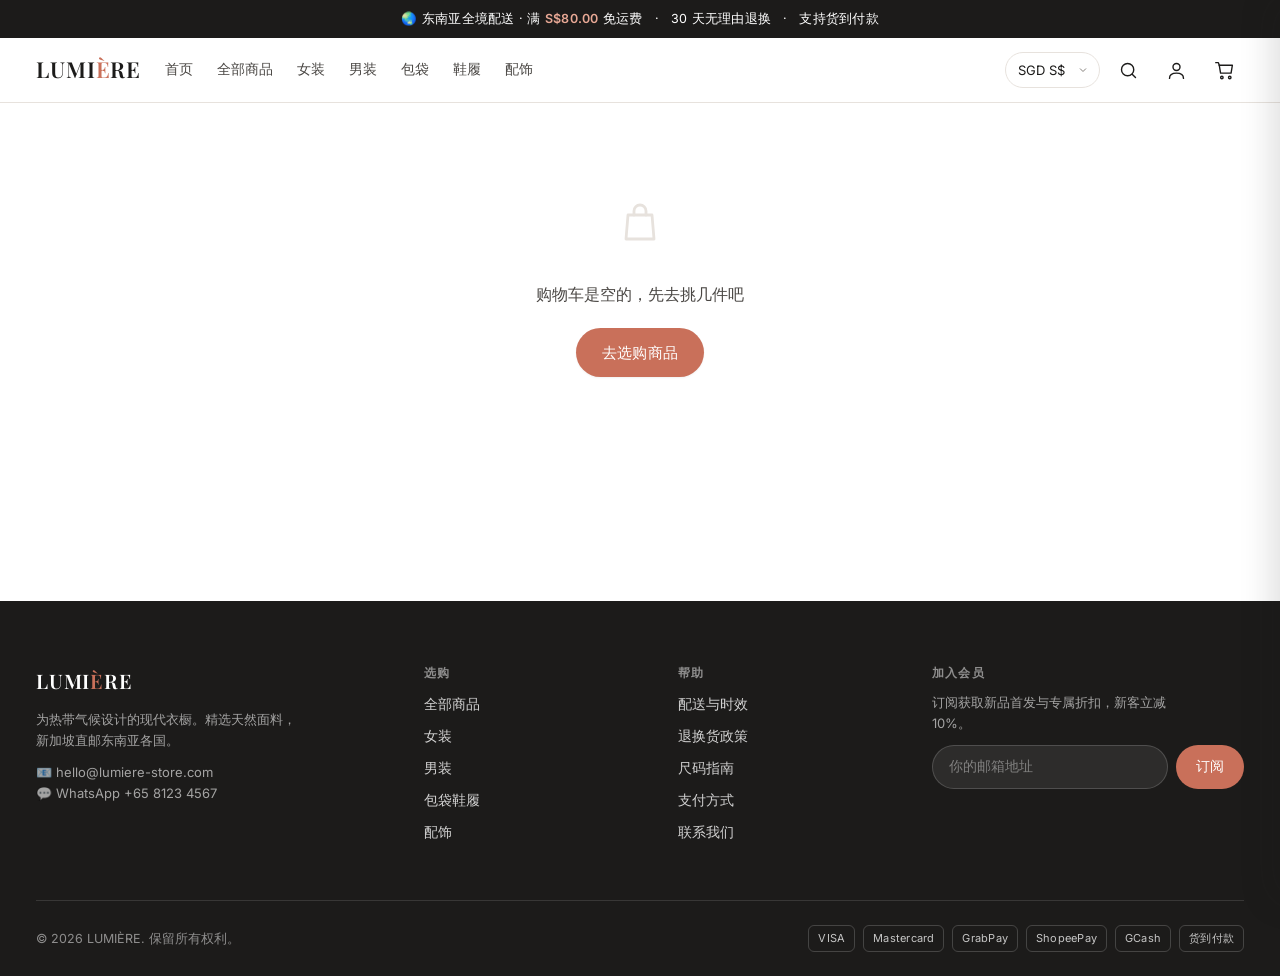
<file: checkout.html>
<!DOCTYPE html>
<html lang="zh-CN">
<head>
<meta charset="UTF-8">
<meta name="viewport" content="width=device-width, initial-scale=1">
<title>结算 — LUMIÈRE</title>
<meta name="robots" content="noindex">
<link rel="preconnect" href="https://fonts.googleapis.com">
<link rel="preconnect" href="https://fonts.gstatic.com" crossorigin>
<link href="https://fonts.googleapis.com/css2?family=Inter:wght@400;500;600&family=Playfair+Display:ital,wght@0,500;0,600;1,500&display=swap" rel="stylesheet">
<link rel="stylesheet" href="css/style.css">
<link rel="icon" type="image/svg+xml" href="images/favicon.svg">
</head>
<body>

<div id="site-header"></div>

<div class="wrap">
  <div class="steps" id="steps">
    <div class="step is-done"><span class="step__num">✓</span><span>购物车</span></div>
    <div class="step__line"></div>
    <div class="step is-active"><span class="step__num">2</span><span>填写信息</span></div>
    <div class="step__line"></div>
    <div class="step"><span class="step__num">3</span><span>完成下单</span></div>
  </div>
</div>

<div class="wrap">
  <div class="checkout" id="checkout">

    <!-- 左：表单 -->
    <form id="checkout-form" novalidate>

      <h3 style="font-size:19px;margin-bottom:20px">1. 收货信息</h3>

      <div class="field-row">
        <div class="field">
          <label for="f-first">名 <span class="req">*</span></label>
          <input type="text" id="f-first" name="firstName" autocomplete="given-name" required>
          <div class="err-msg">请填写名</div>
        </div>
        <div class="field">
          <label for="f-last">姓 <span class="req">*</span></label>
          <input type="text" id="f-last" name="lastName" autocomplete="family-name" required>
          <div class="err-msg">请填写姓</div>
        </div>
      </div>

      <div class="field">
        <label for="f-email">电子邮箱 <span class="req">*</span></label>
        <input type="email" id="f-email" name="email" autocomplete="email" placeholder="用于接收订单确认与物流通知" required>
        <div class="err-msg">请填写有效的邮箱地址</div>
      </div>

      <div class="field">
        <label for="f-phone">手机号码 <span class="req">*</span></label>
        <input type="tel" id="f-phone" name="phone" autocomplete="tel" placeholder="含国家/地区码，如 +65 81234567" required>
        <div class="err-msg">请填写有效手机号（含国家/地区码）</div>
      </div>

      <div class="field">
        <label for="f-country">国家 / 地区 <span class="req">*</span></label>
        <select id="f-country" name="country" required>
          <option value="">请选择</option>
          <option value="SG">新加坡 Singapore</option>
          <option value="MY">马来西亚 Malaysia</option>
          <option value="TH">泰国 Thailand</option>
          <option value="PH">菲律宾 Philippines</option>
          <option value="ID">印度尼西亚 Indonesia</option>
          <option value="VN">越南 Vietnam</option>
        </select>
        <div class="err-msg">请选择国家/地区</div>
      </div>

      <div class="field">
        <label for="f-address">详细地址 <span class="req">*</span></label>
        <input type="text" id="f-address" name="address" autocomplete="street-address" placeholder="街道、门牌号、楼层单元" required>
        <div class="err-msg">请填写详细地址</div>
      </div>

      <div class="field-row--3 field-row" id="addr-extra">
        <div class="field">
          <label for="f-extra1">区域 / 州 <span class="req">*</span></label>
          <input type="text" id="f-extra1" name="region" autocomplete="address-level1" required>
          <div class="err-msg">请填写区域</div>
        </div>
        <div class="field">
          <label for="f-city">城市 <span class="req">*</span></label>
          <input type="text" id="f-city" name="city" autocomplete="address-level2" required>
          <div class="err-msg">请填写城市</div>
        </div>
        <div class="field">
          <label for="f-zip">邮政编码 <span class="req">*</span></label>
          <input type="text" id="f-zip" name="zip" autocomplete="postal-code" required>
          <div class="err-msg">请填写邮编</div>
        </div>
      </div>

      <div class="field">
        <label for="f-note">配送备注（选填）</label>
        <textarea id="f-note" name="note" rows="2" placeholder="如：工作日午后送达、放前台等"></textarea>
      </div>

      <h3 style="font-size:19px;margin:36px 0 8px">2. 配送方式</h3>
      <div id="ship-options"></div>

      <h3 style="font-size:19px;margin:36px 0 8px">3. 支付方式</h3>
      <div id="pay-options"></div>

      <div class="field" id="card-fields" style="display:none;margin-top:16px;padding:20px;border:1px solid var(--line);border-radius:var(--r-md);background:var(--bg-soft)">
        <div class="field">
          <label for="c-number">卡号</label>
          <input type="text" id="c-number" inputmode="numeric" placeholder="4242 4242 4242 4242" autocomplete="cc-number">
        </div>
        <div class="field-row">
          <div class="field" style="margin-bottom:0">
            <label for="c-exp">有效期</label>
            <input type="text" id="c-exp" placeholder="MM / YY" autocomplete="cc-exp">
          </div>
          <div class="field" style="margin-bottom:0">
            <label for="c-cvc">安全码</label>
            <input type="text" id="c-cvc" placeholder="CVC" autocomplete="cc-csc" maxlength="4">
          </div>
        </div>
        <p style="font-size:12px;color:var(--ink-3);margin-top:12px">
          🔒 演示环境不会真实扣款。上线时请接入 Stripe / 2C2P / Xendit 等支付网关。
        </p>
      </div>

      <label class="choice" style="margin-top:24px;align-items:flex-start">
        <input type="checkbox" id="agree" required>
        <span class="choice__body">
          <b style="font-weight:400;font-size:13.5px">我已阅读并同意《服务条款》与《隐私政策》，理解跨境商品清关需提供真实收货信息。</b>
        </span>
      </label>

      <button type="submit" class="btn btn--primary btn--block" style="margin-top:20px;padding:18px" id="submit-btn">
        提交订单 · <span id="pay-total">—</span>
      </button>

      <p style="text-align:center;font-size:12px;color:var(--ink-3);margin-top:14px">
        提交后我们会发送订单确认邮件。任何问题可通过 WhatsApp ${"+65 8123 4567"} 联系。
      </p>
    </form>

    <!-- 右：订单摘要 -->
    <aside class="summary-card">
      <h3>订单摘要</h3>
      <div id="summary-items"></div>

      <div class="promo-row">
        <input type="text" id="promo-input" placeholder="优惠码（试试 WELCOME10）" aria-label="优惠码">
        <button type="button" class="btn btn--ghost btn--sm" id="promo-apply">应用</button>
      </div>
      <p id="promo-msg" style="font-size:12.5px;margin-bottom:12px;display:none"></p>

      <div class="sum-row"><span>商品小计</span><span id="sum-subtotal">—</span></div>
      <div class="sum-row" id="sum-discount-row" style="display:none;color:var(--success)">
        <span>优惠折扣</span><span id="sum-discount">—</span>
      </div>
      <div class="sum-row"><span>运费</span><span id="sum-shipping">—</span></div>
      <div class="sum-row total"><span>应付总额</span><span id="sum-total">—</span></div>

      <div style="margin-top:16px;padding-top:16px;border-top:1px solid var(--line);font-size:12.5px;color:var(--ink-3);line-height:1.8">
        🔒 支付信息经加密传输<br>
        📦 新加坡仓 1–2 个工作日内出库<br>
        ↩️ 30 天无理由退换
      </div>
    </aside>

  </div>
</div>

<div id="site-footer"></div>
<div class="toast-wrap" id="toast-wrap"></div>

<script src="js/currency.js"></script>
<script src="js/cart.js"></script>
<script src="js/ui.js"></script>
<script>
(async function () {
  await initSite({});

  // 空购物车 → 引导页
  if (Cart.isEmpty()) {
    document.getElementById("checkout").innerHTML = `
      <div class="empty-state" style="grid-column:1/-1;padding:96px 16px">
        ${Icons.bag}
        <p style="font-size:16px;color:var(--ink-2);margin-top:12px">购物车是空的，先去挑几件吧</p>
        <a href="shop.html" class="btn btn--primary" style="margin-top:20px">去选购商品</a>
      </div>`;
    document.getElementById("steps").style.display = "none";
    return;
  }

  const state = { shipping: "standard", payment: "card", promo: null };

  /* ---------- 配送方式 ---------- */
  function renderShipping() {
    const sub = Cart.subtotal();
    document.getElementById("ship-options").innerHTML = Shipping.methods.map((m) => {
      const fee = Shipping.fee(m.id, sub);
      return `
        <label class="choice ${state.shipping === m.id ? "is-active" : ""}" data-ship="${m.id}">
          <input type="radio" name="shipping" value="${m.id}" ${state.shipping === m.id ? "checked" : ""}>
          <span class="choice__body">
            <b>${m.name} · ${m.eta}</b>
            <span>${m.note}</span>
          </span>
          <span class="choice__price ${fee === 0 ? "free" : ""}">${fee === 0 ? "免运费" : Currency.format(fee)}</span>
        </label>`;
    }).join("");

    document.querySelectorAll("[data-ship]").forEach((el) => {
      el.addEventListener("click", () => {
        state.shipping = el.dataset.ship;
        document.querySelectorAll("[data-ship]").forEach((x) => x.classList.toggle("is-active", x === el));
        renderSummary();
      });
    });
  }

  /* ---------- 支付方式 ---------- */
  const PAYMENTS = [
    { id: "card",    name: "信用卡 / 借记卡", note: "Visa · Mastercard · JCB", marks: ["VISA", "MC", "JCB"], fee: 0 },
    { id: "ewallet", name: "电子钱包",        note: "GrabPay · ShopeePay · GCash · TrueMoney", marks: ["Grab", "Shopee", "GCash"], fee: 0 },
    { id: "bank",    name: "银行转账 / PayNow", note: "新加坡 PayNow、马来西亚 DuitNow", marks: ["PayNow", "DuitNow"], fee: 0 },
    { id: "cod",     name: "货到付款（COD）",  note: "收到商品当面付款，可能加收手续费", marks: ["COD"], fee: 3 },
  ];

  function renderPayments() {
    document.getElementById("pay-options").innerHTML = PAYMENTS.map((m) => `
      <label class="choice ${state.payment === m.id ? "is-active" : ""}" data-pay="${m.id}">
        <input type="radio" name="payment" value="${m.id}" ${state.payment === m.id ? "checked" : ""}>
        <span class="choice__body">
          <b>${m.name}</b>
          <span>${m.note}</span>
        </span>
        <span class="pay-icons">${m.marks.map((x) => `<span class="pay-mark">${x}</span>`).join("")}</span>
      </label>
    `).join("");

    document.querySelectorAll("[data-pay]").forEach((el) => {
      el.addEventListener("click", () => {
        state.payment = el.dataset.pay;
        document.querySelectorAll("[data-pay]").forEach((x) => x.classList.toggle("is-active", x === el));
        document.getElementById("card-fields").style.display = state.payment === "card" ? "block" : "none";
        renderSummary();
      });
    });
  }

  /* ---------- 金额计算（全部基准货币 SGD） ---------- */
  function totals() {
    const sub = Cart.subtotal();
    const shipFee = Shipping.fee(state.shipping, sub);
    let discount = 0;
    let freeShip = false;

    if (state.promo) {
      discount = Promos.discount(state.promo, sub);
      if (state.promo.type === "freeship") { freeShip = true; discount = 0; }
    }
    const codFee = state.payment === "cod" ? 3 : 0;
    const shipFinal = freeShip ? 0 : shipFee;
    const total = Math.max(0, sub - discount) + shipFinal + codFee;
    return { sub, shipFee: shipFinal, discount, codFee, total };
  }

  /* ---------- 摘要渲染 ---------- */
  function renderSummary() {
    const t = totals();

    document.getElementById("summary-items").innerHTML = Cart.items.map((i) => `
      <div class="summary-line">
        <div class="summary-line__img"><img src="${i.image}" alt="${Util.esc(i.title)}" loading="lazy"></div>
        <div class="summary-line__info">
          <div class="t">${Util.esc(i.title)}</div>
          <div class="v">${Util.esc(i.color)} / ${Util.esc(i.size)} × ${i.qty}</div>
        </div>
        <div class="summary-line__price">${Currency.format(i.price * i.qty)}</div>
      </div>
    `).join("");

    document.getElementById("sum-subtotal").textContent = Currency.format(t.sub);

    const dRow = document.getElementById("sum-discount-row");
    if (t.discount > 0) {
      dRow.style.display = "flex";
      document.getElementById("sum-discount").textContent = "−" + Currency.format(t.discount);
    } else if (state.promo && state.promo.type === "freeship") {
      dRow.style.display = "flex";
      document.getElementById("sum-discount").textContent = "免运费已应用";
    } else {
      dRow.style.display = "none";
    }

    const shipEl = document.getElementById("sum-shipping");
    if (t.shipFee === 0) {
      shipEl.innerHTML = '<span class="free">免运费</span>';
    } else {
      shipEl.textContent = Currency.format(t.shipFee);
    }

    // COD 手续费单列提示
    const codHtml = t.codFee > 0
      ? `<div class="sum-row"><span>货到付款手续费</span><span>${Currency.format(t.codFee)}</span></div>` : "";

    document.querySelector(".sum-row.total").insertAdjacentHTML("beforebegin", codHtml);
    // 清理上一轮重复插入的 COD 行
    const codRows = [...document.querySelectorAll(".sum-row")].filter(
      (r) => r.textContent.includes("货到付款手续费")
    );
    codRows.slice(0, -1).forEach((r) => r.remove());

    document.getElementById("sum-total").textContent = Currency.format(t.total);
    document.getElementById("pay-total").textContent = Currency.format(t.total);
  }

  /* ---------- 优惠码 ---------- */
  document.getElementById("promo-apply").addEventListener("click", () => {
    const input = document.getElementById("promo-input");
    const msg = document.getElementById("promo-msg");
    const res = Promos.apply(input.value, Cart.subtotal());
    msg.style.display = "block";
    if (res.ok) {
      state.promo = res.promo;
      msg.style.color = "var(--success)";
      msg.textContent = `✓ 已应用：${res.promo.label}`;
      input.disabled = true;
      document.getElementById("promo-apply").textContent = "移除";
      document.getElementById("promo-apply").addEventListener("click", removePromo, { once: true });
    } else {
      msg.style.color = "var(--danger)";
      msg.textContent = res.msg;
    }
    renderSummary();
  });

  function removePromo() {
    state.promo = null;
    const input = document.getElementById("promo-input");
    input.disabled = false;
    input.value = "";
    document.getElementById("promo-apply").textContent = "应用";
    document.getElementById("promo-msg").style.display = "none";
    renderSummary();
  }

  /* ---------- 国家/地区 → 地址标签本地化 ---------- */
  const REGION_LABEL = {
    SG: { r: "区域（如 Central）", c: "城市", z: "邮编（6 位）" },
    MY: { r: "州（如 Selangor）", c: "城市", z: "邮编（5 位）" },
    TH: { r: "府（如 Bangkok）", c: "区", z: "邮编（5 位）" },
    PH: { r: "省份（如 Cebu）", c: "城市 / 市镇", z: "邮编（4 位）" },
    ID: { r: "省份（如 DKI Jakarta）", c: "城市 / 区", z: "邮编（5 位）" },
    VN: { r: "省 / 市（如 Hanoi）", c: "区 / 县", z: "邮编（6 位）" },
  };

  document.getElementById("f-country").addEventListener("change", (e) => {
    const lbl = REGION_LABEL[e.target.value] || { r: "区域 / 州", c: "城市", z: "邮政编码" };
    document.querySelector('label[for="f-extra1"]').innerHTML = lbl.r + ' <span class="req">*</span>';
    document.querySelector('label[for="f-city"]').innerHTML = lbl.c + ' <span class="req">*</span>';
    document.querySelector('label[for="f-zip"]').innerHTML = lbl.z + ' <span class="req">*</span>';
  });

  /* ---------- 表单校验 ---------- */
  function validate() {
    let ok = true;
    const rules = [
      { id: "f-first",   test: (v) => v.trim().length > 0 },
      { id: "f-last",    test: (v) => v.trim().length > 0 },
      { id: "f-email",   test: (v) => /^[^\s@]+@[^\s@]+\.[^\s@]{2,}$/.test(v.trim()) },
      { id: "f-phone",   test: (v) => v.replace(/\D/g, "").length >= 8 },
      { id: "f-country", test: (v) => v !== "" },
      { id: "f-address", test: (v) => v.trim().length > 4 },
      { id: "f-extra1",  test: (v) => v.trim().length > 0 },
      { id: "f-city",    test: (v) => v.trim().length > 0 },
      { id: "f-zip",     test: (v) => v.trim().length >= 3 },
    ];

    rules.forEach((r) => {
      const el = document.getElementById(r.id);
      const field = el.closest(".field");
      const pass = r.test(el.value);
      field.classList.toggle("has-error", !pass);
      el.classList.toggle("is-error", !pass);
      if (!pass && ok) {
        el.focus();
        ok = false;
      }
    });

    // 卡字段（仅信用卡支付时校验）
    if (state.payment === "card") {
      const num = document.getElementById("c-number");
      const exp = document.getElementById("c-exp");
      const cvc = document.getElementById("c-cvc");
      if (num.value.replace(/\s/g, "").length < 12 || exp.value.trim() === "" || cvc.value.length < 3) {
        Toast.show("请补全银行卡信息", false);
        ok = false;
      }
    }

    const agree = document.getElementById("agree");
    if (!agree.checked) {
      Toast.show("请先同意服务条款与隐私政策", false);
      ok = false;
    }

    return ok;
  }

  // 输入时清除错误态
  document.querySelectorAll("#checkout-form input, #checkout-form select").forEach((el) => {
    el.addEventListener("input", () => {
      const field = el.closest(".field");
      if (field) { field.classList.remove("has-error"); el.classList.remove("is-error"); }
    });
  });

  /* ---------- 提交 ---------- */
  document.getElementById("checkout-form").addEventListener("submit", (e) => {
    e.preventDefault();
    if (!validate()) {
      Toast.show("请检查标红的必填项", false);
      return;
    }

    const btn = document.getElementById("submit-btn");
    btn.disabled = true;
    btn.textContent = "正在处理…";

    // 模拟下单（真实场景：调用你的支付网关 / 后端 API）
    setTimeout(() => {
      const orderNo = "LM" + Date.now().toString().slice(-8);
      const t = totals();
      const payload = {
        orderNo,
        createdAt: new Date().toISOString(),
        items: Cart.items,
        shippingMethod: state.shipping,
        paymentMethod: state.payment,
        promo: state.promo ? state.promo.label : null,
        totals: t,
        currency: Currency.code,
        customer: {
          firstName: document.getElementById("f-first").value.trim(),
          lastName: document.getElementById("f-last").value.trim(),
          email: document.getElementById("f-email").value.trim(),
          phone: document.getElementById("f-phone").value.trim(),
          country: document.getElementById("f-country").value,
          address: document.getElementById("f-address").value.trim(),
          region: document.getElementById("f-extra1").value.trim(),
          city: document.getElementById("f-city").value.trim(),
          zip: document.getElementById("f-zip").value.trim(),
          note: document.getElementById("f-note").value.trim(),
        },
      };

      try {
        sessionStorage.setItem("lumiere_last_order", JSON.stringify(payload));
      } catch (err) { /* 忽略 */ }

      Cart.clear();
      location.href = "success.html";
    }, 900);
  });

  /* ---------- 初始化 ---------- */
  renderShipping();
  renderPayments();
  renderSummary();

  document.addEventListener("currency:change", () => {
    renderShipping();
    renderPayments();
    renderSummary();
  });
})();
</script>
</body>
</html>
</file>
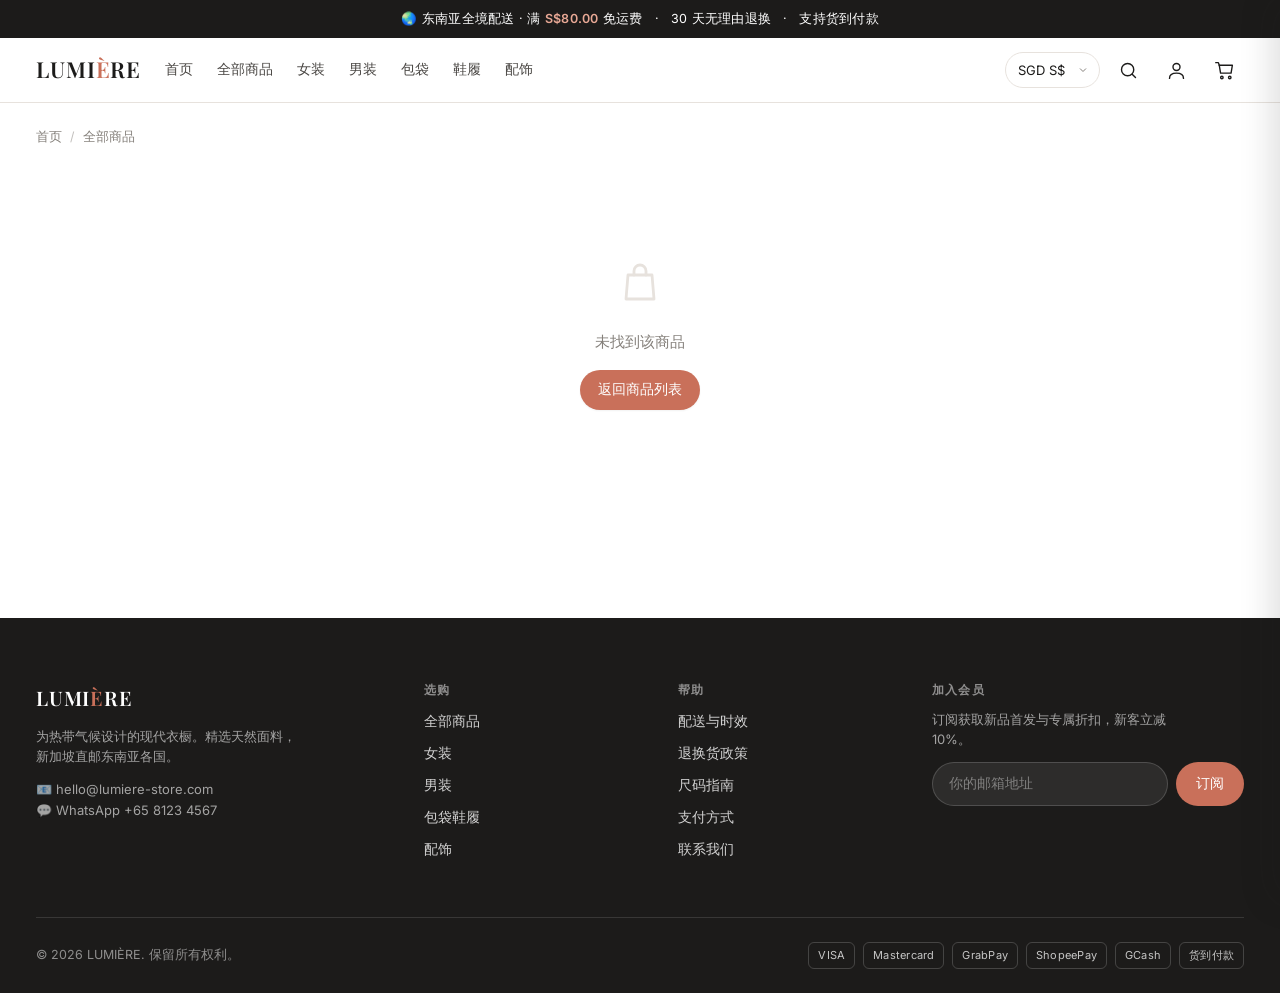
<file: product.html>
<!DOCTYPE html>
<html lang="zh-CN">
<head>
<meta charset="UTF-8">
<meta name="viewport" content="width=device-width, initial-scale=1">
<title>商品详情 — LUMIÈRE</title>
<meta name="description" content="查看商品详情、面料成分、尺码指南与真实买家评价。新加坡直邮东南亚，支持货到付款。">
<link rel="preconnect" href="https://fonts.googleapis.com">
<link rel="preconnect" href="https://fonts.gstatic.com" crossorigin>
<link href="https://fonts.googleapis.com/css2?family=Inter:wght@400;500;600&family=Playfair+Display:ital,wght@0,500;0,600;1,500&display=swap" rel="stylesheet">
<link rel="stylesheet" href="css/style.css">
<link rel="icon" type="image/svg+xml" href="images/favicon.svg">
</head>
<body>

<div id="site-header"></div>

<div class="wrap">
  <nav class="crumb" id="crumb">
    <a href="index.html">首页</a>
    <span class="sep">/</span>
    <a href="shop.html">全部商品</a>
  </nav>
</div>

<div class="wrap">
  <div class="pdp" id="pdp">
    <div style="padding:64px 0;text-align:center;color:var(--ink-3)">加载中…</div>
  </div>
</div>

<div id="site-footer"></div>
<div class="toast-wrap" id="toast-wrap"></div>

<script src="js/currency.js"></script>
<script src="js/cart.js"></script>
<script src="js/ui.js"></script>
<script>
(async function () {
  await initSite({});

  const id = Util.param("id");
  const all = await Store.products();
  const p = id ? await Store.product(id) : null;

  if (!p) {
    document.getElementById("pdp").innerHTML = `
      <div class="empty-state" style="grid-column:1/-1">
        ${Icons.bag}
        <p>未找到该商品</p>
        <a href="shop.html" class="btn btn--primary btn--sm" style="margin-top:16px">返回商品列表</a>
      </div>`;
    return;
  }

  document.title = p.title + " — LUMIÈRE";
  document.getElementById("crumb").innerHTML = `
    <a href="index.html">首页</a><span class="sep">/</span>
    <a href="shop.html">全部商品</a><span class="sep">/</span>
    <a href="shop.html?cat=${p.category}">${(await Store.categories()).find(c => c.id === p.category)?.name || ""}</a>
    <span class="sep">/</span><span>${Util.esc(p.title)}</span>
  `;

  // 状态
  const state = {
    imgIndex: 0,
    color: p.colors[0].name,
    size: p.sizes.find((s) => !p.soldOutSizes.includes(s)) || p.sizes[0],
    qty: 1,
  };

  const pct = Util.discountPct(p.price, p.compareAt);
  const soldOut = p.stock === 0;

  function render() {
    const cat = { women: "女装", men: "男装", bags: "包袋", shoes: "鞋履", acce: "配饰" }[p.category] || "";

    const thumbs = p.images.map((src, i) => `
      <button class="gallery__thumb ${i === state.imgIndex ? "is-active" : ""}" data-img="${i}">
        <img src="${src}" alt="${Util.esc(p.title)} 图 ${i + 1}" loading="lazy">
      </button>
    `).join("");

    const colorOpts = p.colors.map((c) => `
      <button class="color-opt ${state.color === c.name ? "is-active" : ""}" data-color="${Util.esc(c.name)}" title="${Util.esc(c.name)}" aria-label="${Util.esc(c.name)}">
        <i style="background:${c.hex}"></i>
      </button>
    `).join("");

    const sizeOpts = p.sizes.map((s) => {
      const out = p.soldOutSizes.includes(s) || soldOut;
      return `<button class="size-opt ${state.size === s ? "is-active" : ""}" data-size="${Util.esc(s)}" ${out ? "disabled" : ""}>${Util.esc(s)}</button>`;
    }).join("");

    const was = p.compareAt > p.price
      ? `<span class="was">${Currency.format(p.compareAt)}</span><span class="off">省 ${pct}%</span>` : "";

    document.getElementById("pdp").innerHTML = `
      <!-- 图集 -->
      <div class="gallery">
        <div class="gallery__main">
          <img src="${p.images[state.imgIndex]}" alt="${Util.esc(p.title)}" id="main-img">
        </div>
        <div class="gallery__thumbs">${thumbs}</div>
      </div>

      <!-- 购买面板 -->
      <div class="buybox">
        <div class="buybox__cat">${cat}</div>
        <h1>${Util.esc(p.title)}</h1>
        <p style="color:var(--ink-3);font-size:13.5px;margin-top:4px">${Util.esc(p.title_en)}</p>
        <div class="buybox__meta">
          ${Util.stars(p.rating, p.reviews)}
          <span style="font-size:12.5px;color:var(--ink-3)">·</span>
          <span style="font-size:12.5px;color:${soldOut ? "var(--danger)" : "var(--success)"};font-weight:500">
            ${soldOut ? "暂时缺货" : `现货 ${p.stock} 件`}
          </span>
        </div>

        <div class="buybox__price">
          <span class="now">${Currency.format(p.price)}</span>
          ${was}
        </div>

        <p class="buybox__desc">${Util.esc(p.desc)}</p>

        <!-- 颜色 -->
        <div class="opt">
          <div class="opt__label">
            <span>颜色：<span class="val" id="color-val">${Util.esc(state.color)}</span></span>
          </div>
          <div class="opt-row" id="color-row">${colorOpts}</div>
        </div>

        <!-- 尺码 -->
        <div class="opt">
          <div class="opt__label">
            <span>尺码：<span class="val" id="size-val">${Util.esc(state.size)}</span></span>
            <a href="#" id="size-guide-link">尺码指南</a>
          </div>
          <div class="opt-row" id="size-row">${sizeOpts}</div>
        </div>

        <!-- 数量 -->
        <div class="opt">
          <div class="opt__label"><span>数量</span></div>
          <div class="qty">
            <button id="qty-dec" aria-label="减少">−</button>
            <input type="number" id="qty-input" value="${state.qty}" min="1" max="99" aria-label="数量">
            <button id="qty-inc" aria-label="增加">+</button>
          </div>
        </div>

        <!-- 操作 -->
        <div class="buybox__actions">
          <button class="btn btn--primary" id="btn-add" ${soldOut ? "disabled" : ""}>
            ${soldOut ? "暂时缺货" : "加入购物车"}
          </button>
          <button class="btn btn--dark" id="btn-buy" ${soldOut ? "disabled" : ""}>立即购买</button>
        </div>

        <!-- 服务承诺 -->
        <ul class="assure">
          <li>${Icons.truck}<span><b>满 ${Currency.format(Shipping.FREE_THRESHOLD)} 免运费</b> · 标准配送 5–8 个工作日</span></li>
          <li>${Icons.shield}<span><b>支持货到付款</b> · 马来西亚 / 菲律宾 / 越南全境可用</span></li>
          <li>${Icons.refresh}<span><b>30 天无理由退换</b> · 尺码不合免费换一次</span></li>
        </ul>

        <!-- 折叠信息 -->
        <div class="accordion">
          <div class="acc-item is-open">
            <button class="acc-head">面料与成分 <span>${Icons.chevronDown}</span></button>
            <div class="acc-body"><div class="acc-body__inner">
              <ul>
                <li>${Util.esc(p.material)}</li>
                <li>洗护方式：${Util.esc(p.care)}</li>
                <li>产地：中国 / 东南亚协作工厂</li>
              </ul>
            </div></div>
          </div>
          <div class="acc-item">
            <button class="acc-head">尺码指南 <span>${Icons.chevronDown}</span></button>
            <div class="acc-body"><div class="acc-body__inner">
              <p style="margin-bottom:10px">下表为亚洲版型实际测量值（单位：厘米），建议按胸围/腰围选择。</p>
              <table class="size-table">
                <thead><tr><th>尺码</th><th>胸围</th><th>腰围</th><th>衣长</th></tr></thead>
                <tbody>
                  <tr><td>XS</td><td>84</td><td>66</td><td>58</td></tr>
                  <tr><td>S</td><td>88</td><td>70</td><td>60</td></tr>
                  <tr><td>M</td><td>92</td><td>74</td><td>62</td></tr>
                  <tr><td>L</td><td>96</td><td>78</td><td>64</td></tr>
                  <tr><td>XL</td><td>100</td><td>82</td><td>66</td></tr>
                  <tr><td>XXL</td><td>104</td><td>86</td><td>68</td></tr>
                </tbody>
              </table>
            </div></div>
          </div>
          <div class="acc-item">
            <button class="acc-head">配送与时效 <span>${Icons.chevronDown}</span></button>
            <div class="acc-body"><div class="acc-body__inner">
              <ul>
                <li>新加坡仓出库，1–2 个工作日内发货</li>
                <li>新加坡：2–3 天 · 马来西亚：3–5 天 · 泰国 / 越南：4–6 天</li>
                <li>菲律宾 / 印尼：5–8 天（偏远岛屿可能顺延）</li>
                <li>支持货到付款（部分国家/地区）</li>
              </ul>
            </div></div>
          </div>
          <div class="acc-item">
            <button class="acc-head">退换货政策 <span>${Icons.chevronDown}</span></button>
            <div class="acc-body"><div class="acc-body__inner">
              <ul>
                <li>签收后 30 天内可申请退换，商品需保持吊牌完整、未经穿着洗涤</li>
                <li>尺码不合可在 30 天内免费换码一次</li>
                <li>质量问题我们承担往返运费</li>
                <li>个人卫生类商品（耳饰）拆封后不支持退换</li>
              </ul>
            </div></div>
          </div>
        </div>
      </div>
    `;

    bind();
  }

  function bind() {
    // 图片切换
    document.querySelectorAll("[data-img]").forEach((b) => {
      b.addEventListener("click", () => {
        state.imgIndex = Number(b.dataset.img);
        document.getElementById("main-img").src = p.images[state.imgIndex];
        document.querySelectorAll("[data-img]").forEach((x) => x.classList.toggle("is-active", x === b));
      });
    });

    // 颜色
    document.querySelectorAll("[data-color]").forEach((b) => {
      b.addEventListener("click", () => {
        state.color = b.dataset.color;
        document.getElementById("color-val").textContent = state.color;
        document.querySelectorAll("[data-color]").forEach((x) => x.classList.toggle("is-active", x === b));
      });
    });

    // 尺码
    document.querySelectorAll("[data-size]").forEach((b) => {
      b.addEventListener("click", () => {
        state.size = b.dataset.size;
        document.getElementById("size-val").textContent = state.size;
        document.querySelectorAll("[data-size]").forEach((x) => x.classList.toggle("is-active", x === b));
      });
    });

    // 数量
    const input = document.getElementById("qty-input");
    document.getElementById("qty-dec").addEventListener("click", () => {
      state.qty = Math.max(1, state.qty - 1);
      input.value = state.qty;
    });
    document.getElementById("qty-inc").addEventListener("click", () => {
      state.qty = Math.min(99, state.qty + 1);
      input.value = state.qty;
    });
    input.addEventListener("change", () => {
      state.qty = Math.max(1, Math.min(99, parseInt(input.value, 10) || 1));
      input.value = state.qty;
    });

    // 折叠面板
    document.querySelectorAll(".acc-head").forEach((h) => {
      h.addEventListener("click", () => h.parentElement.classList.toggle("is-open"));
    });

    // 加购
    document.getElementById("btn-add").addEventListener("click", () => {
      Cart.add(p, state.color, state.size, state.qty, p.images[0]);
      Toast.show(`已加入购物车：${p.title} (${state.color}/${state.size})`);
      CartDrawer.open();
    });

    // 立即购买
    document.getElementById("btn-buy").addEventListener("click", () => {
      Cart.add(p, state.color, state.size, state.qty, p.images[0]);
      location.href = "checkout.html";
    });

    document.getElementById("size-guide-link").addEventListener("click", (e) => {
      e.preventDefault();
      const items = document.querySelectorAll(".acc-item");
      items[1].classList.add("is-open");
      items[1].scrollIntoView({ behavior: "smooth", block: "center" });
    });
  }

  render();

  // 货币切换后重渲染价格
  document.addEventListener("currency:change", () => render());
})();
</script>
</body>
</html>
</file>
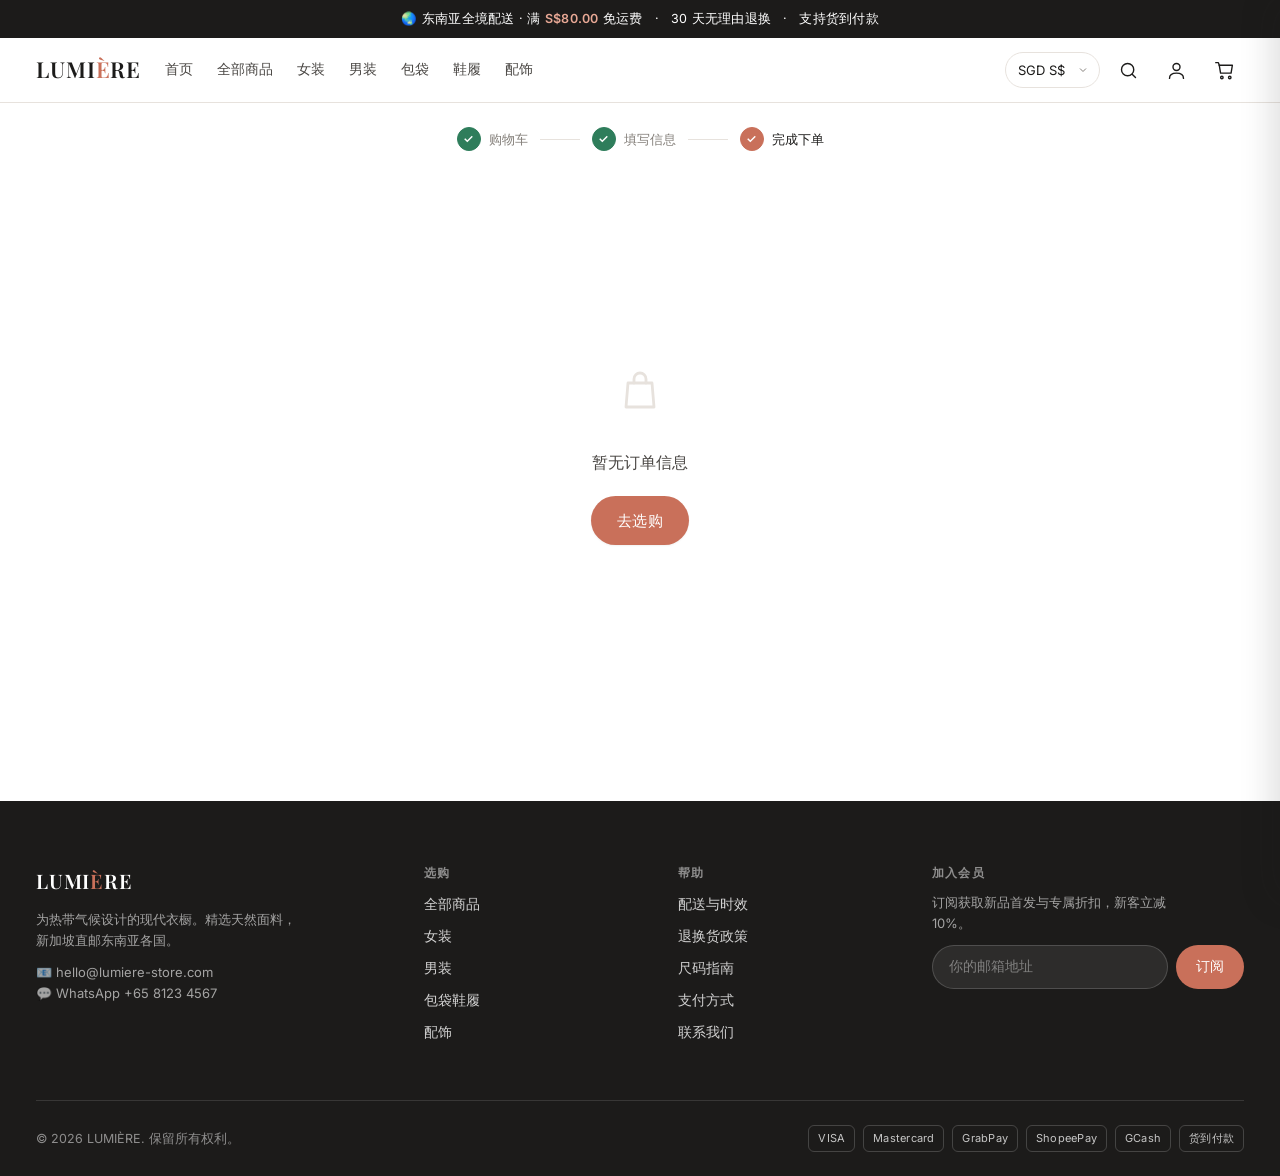
<file: success.html>
<!DOCTYPE html>
<html lang="zh-CN">
<head>
<meta charset="UTF-8">
<meta name="viewport" content="width=device-width, initial-scale=1">
<title>下单成功 — LUMIÈRE</title>
<meta name="robots" content="noindex">
<link rel="preconnect" href="https://fonts.googleapis.com">
<link rel="preconnect" href="https://fonts.gstatic.com" crossorigin>
<link href="https://fonts.googleapis.com/css2?family=Inter:wght@400;500;600&family=Playfair+Display:ital,wght@0,500;0,600;1,500&display=swap" rel="stylesheet">
<link rel="stylesheet" href="css/style.css">
<link rel="icon" type="image/svg+xml" href="images/favicon.svg">
</head>
<body>

<div id="site-header"></div>

<div class="wrap">
  <div class="steps">
    <div class="step is-done"><span class="step__num">✓</span><span>购物车</span></div>
    <div class="step__line"></div>
    <div class="step is-done"><span class="step__num">✓</span><span>填写信息</span></div>
    <div class="step__line"></div>
    <div class="step is-active"><span class="step__num">✓</span><span>完成下单</span></div>
  </div>
</div>

<div class="wrap">
  <div class="success" id="success">
    <div class="success__icon">${Icons.checkCircle}</div>
    <h1>下单成功</h1>
    <p id="success-lead">感谢你的信任，订单已提交成功。</p>

    <div class="success__box" id="order-box"></div>

    <div style="display:flex;gap:12px;justify-content:center;flex-wrap:wrap">
      <a href="shop.html" class="btn btn--primary">继续逛</a>
      <a href="index.html" class="btn btn--ghost">回到首页</a>
    </div>

    <p style="margin-top:32px;font-size:13px;color:var(--ink-3)">
      有问题？通过 WhatsApp <strong style="color:var(--ink-2)">+65 8123 4567</strong> 或邮件
      <strong style="color:var(--ink-2)">hello@lumiere-store.com</strong> 联系我们，客服在线时间 9:00–21:00 (GMT+8)。
    </p>
  </div>
</div>

<div id="site-footer"></div>
<div class="toast-wrap" id="toast-wrap"></div>

<script src="js/currency.js"></script>
<script src="js/cart.js"></script>
<script src="js/ui.js"></script>
<script>
(async function () {
  await initSite({});

  let order = null;
  try {
    order = JSON.parse(sessionStorage.getItem("lumiere_last_order") || "null");
  } catch (e) { order = null; }

  if (!order) {
    document.getElementById("success").innerHTML = `
      <div class="empty-state">
        ${Icons.bag}
        <p style="font-size:16px;color:var(--ink-2);margin-top:12px">暂无订单信息</p>
        <a href="shop.html" class="btn btn--primary" style="margin-top:20px">去选购</a>
      </div>`;
    return;
  }

  document.getElementById("success-lead").textContent =
    `${order.customer.firstName}，感谢你的信任！订单已提交成功。`;

  const SHIP_NAME = { standard: "标准配送", express: "快速配送", pickup: "自提点取货" };
  const PAY_NAME = { card: "信用卡 / 借记卡", ewallet: "电子钱包", bank: "银行转账 / PayNow", cod: "货到付款" };

  // 送达预估
  const days = { standard: [5, 8], express: [2, 3], pickup: [4, 6] }[order.shippingMethod] || [5, 8];
  const from = new Date(Date.now() + days[0] * 864e5);
  const to = new Date(Date.now() + days[1] * 864e5);
  const fmt = (d) => `${d.getMonth() + 1} 月 ${d.getDate()} 日`;

  document.getElementById("order-box").innerHTML = `
    <div class="row"><span>订单号</span><span>${Util.esc(order.orderNo)}</span></div>
    <div class="row"><span>收货人</span><span>${Util.esc(order.customer.firstName)} ${Util.esc(order.customer.lastName)}</span></div>
    <div class="row"><span>联系电话</span><span>${Util.esc(order.customer.phone)}</span></div>
    <div class="row"><span>配送方式</span><span>${SHIP_NAME[order.shippingMethod] || order.shippingMethod}</span></div>
    <div class="row"><span>预计送达</span><span>${fmt(from)} – ${fmt(to)}</span></div>
    <div class="row"><span>支付方式</span><span>${PAY_NAME[order.paymentMethod] || order.paymentMethod}</span></div>
    ${order.promo ? `<div class="row"><span>已用优惠</span><span>${Util.esc(order.promo)}</span></div>` : ""}
    <div class="row" style="border-top:1px solid var(--line);margin-top:10px;padding-top:12px">
      <span>应付总额</span>
      <span style="font-size:17px;font-weight:600">${Currency.format(order.totals.total)}</span>
    </div>
  `;

  // 订单确认邮件提示
  Toast.show(`订单确认已发送至 ${order.customer.email}`);
})();
</script>
</body>
</html>
</file>
<file: css/style.css>
/* ============================================================
   LUMIÈRE — 东南亚跨境电商独立站
   设计系统 / Design System
   ============================================================ */

/* ---------- 1. 设计令牌 Design Tokens ---------- */
:root {
  /* 主色：暖调赤陶色，适配东南亚热带审美，与服饰品类呼应 */
  --brand: #C9705A;
  --brand-dark: #A85742;
  --brand-light: #E8A895;
  --brand-tint: #FBF2EF;

  /* 中性色 */
  --ink: #1C1B1A;
  --ink-2: #4A4744;
  --ink-3: #85807B;
  --line: #E7E2DD;
  --bg: #FFFFFF;
  --bg-soft: #FAF8F6;

  /* 功能色（中国习惯：涨红跌绿不适用，此处为电商语义色） */
  --success: #2E7D5B;
  --danger: #C0392B;
  --warn: #B7791F;

  /* 排版 */
  --font-sans: "Inter", -apple-system, BlinkMacSystemFont, "Segoe UI",
    "PingFang SC", "Hiragino Sans GB", "Microsoft YaHei", sans-serif;
  --font-display: "Playfair Display", Georgia, "Songti SC", serif;

  /* 间距（8pt 栅格） */
  --s1: 4px;  --s2: 8px;  --s3: 12px; --s4: 16px;
  --s5: 24px; --s6: 32px; --s7: 48px; --s8: 64px; --s9: 96px;

  /* 圆角与阴影 */
  --r-sm: 6px;
  --r-md: 10px;
  --r-lg: 16px;
  --r-full: 999px;
  --shadow-sm: 0 1px 2px rgba(28, 27, 26, .06);
  --shadow-md: 0 4px 16px rgba(28, 27, 26, .08);
  --shadow-lg: 0 12px 32px rgba(28, 27, 26, .12);

  --maxw: 1240px;
  --header-h: 64px;
}

/* ---------- 2. 基础重置 Reset ---------- */
*, *::before, *::after { box-sizing: border-box; }

html { -webkit-text-size-adjust: 100%; scroll-behavior: smooth; }

body {
  margin: 0;
  font-family: var(--font-sans);
  font-size: 15px;
  line-height: 1.6;
  color: var(--ink);
  background: var(--bg);
  -webkit-font-smoothing: antialiased;
  overflow-x: hidden;
}

img { max-width: 100%; display: block; }
a { color: inherit; text-decoration: none; }
button { font: inherit; cursor: pointer; border: none; background: none; color: inherit; }
input, select, textarea { font: inherit; color: inherit; }
ul { list-style: none; margin: 0; padding: 0; }
h1, h2, h3, h4 { margin: 0; font-weight: 600; line-height: 1.25; letter-spacing: -.01em; }
p { margin: 0; }

/* ---------- 3. 布局工具 Layout ---------- */
.wrap {
  width: 100%;
  max-width: var(--maxw);
  margin: 0 auto;
  padding: 0 var(--s4);
}

.section { padding: var(--s8) 0; }
.section--soft { background: var(--bg-soft); }

.section-head {
  display: flex;
  align-items: flex-end;
  justify-content: space-between;
  gap: var(--s4);
  margin-bottom: var(--s5);
}
.section-head h2 {
  font-family: var(--font-display);
  font-size: 30px;
  font-weight: 500;
}
.section-head p {
  color: var(--ink-3);
  font-size: 14px;
  margin-top: var(--s1);
}

/* ---------- 4. 公告条 Announcement ---------- */
.announce {
  background: var(--ink);
  color: #fff;
  font-size: 12.5px;
  letter-spacing: .02em;
  text-align: center;
  padding: 9px var(--s4);
}
.announce .wrap { display: flex; align-items: center; justify-content: center; gap: var(--s3); flex-wrap: wrap; }
.announce strong { font-weight: 600; color: var(--brand-light); }

/* ---------- 5. 页头 Header ---------- */
.header {
  position: sticky;
  top: 0;
  z-index: 100;
  background: rgba(255, 255, 255, .92);
  backdrop-filter: saturate(180%) blur(12px);
  border-bottom: 1px solid var(--line);
}
.header__inner {
  height: var(--header-h);
  display: flex;
  align-items: center;
  gap: var(--s5);
}
.logo {
  font-family: var(--font-display);
  font-size: 22px;
  font-weight: 600;
  letter-spacing: .04em;
  white-space: nowrap;
}
.logo span { color: var(--brand); }

.nav { display: flex; gap: var(--s5); margin-right: auto; }
.nav a {
  font-size: 14px;
  color: var(--ink-2);
  padding: 6px 0;
  border-bottom: 1.5px solid transparent;
  transition: color .18s, border-color .18s;
}
.nav a:hover { color: var(--ink); border-bottom-color: var(--brand); }
.nav a.is-active { color: var(--ink); font-weight: 500; border-bottom-color: var(--brand); }

.header__actions { display: flex; align-items: center; gap: var(--s2); }

/* 图标按钮 */
.icon-btn {
  position: relative;
  width: 40px; height: 40px;
  display: grid; place-items: center;
  border-radius: var(--r-full);
  transition: background .18s;
}
.icon-btn:hover { background: var(--bg-soft); }
.icon-btn svg { width: 21px; height: 21px; stroke: var(--ink); stroke-width: 1.6; fill: none; }

/* 购物车角标 */
.cart-badge {
  position: absolute;
  top: 3px; right: 2px;
  min-width: 18px; height: 18px;
  padding: 0 5px;
  border-radius: var(--r-full);
  background: var(--brand);
  color: #fff;
  font-size: 11px;
  font-weight: 600;
  line-height: 18px;
  text-align: center;
  display: none;
}
.cart-badge.is-visible { display: block; }

/* 货币选择器 */
.currency-select {
  appearance: none;
  border: 1px solid var(--line);
  border-radius: var(--r-full);
  background: #fff;
  padding: 7px 28px 7px 12px;
  font-size: 13px;
  cursor: pointer;
  background-image: url("data:image/svg+xml;utf8,<svg xmlns='http://www.w3.org/2000/svg' width='12' height='12' viewBox='0 0 24 24' fill='none' stroke='%2385807B' stroke-width='2'><polyline points='6 9 12 15 18 9'/></svg>");
  background-repeat: no-repeat;
  background-position: right 10px center;
  transition: border-color .18s;
}
.currency-select:hover { border-color: var(--ink-3); }

/* 移动端菜单按钮 */
.nav-toggle { display: none; }

/* ---------- 6. 按钮 Button ---------- */
.btn {
  display: inline-flex;
  align-items: center;
  justify-content: center;
  gap: var(--s2);
  padding: 13px 26px;
  border-radius: var(--r-full);
  font-size: 14.5px;
  font-weight: 500;
  letter-spacing: .01em;
  transition: transform .15s, background .18s, box-shadow .18s, color .18s;
  white-space: nowrap;
}
.btn:active { transform: scale(.98); }

.btn--primary { background: var(--brand); color: #fff; box-shadow: var(--shadow-sm); }
.btn--primary:hover { background: var(--brand-dark); box-shadow: var(--shadow-md); }

.btn--dark { background: var(--ink); color: #fff; }
.btn--dark:hover { background: #000; }

.btn--ghost { border: 1px solid var(--line); background: #fff; }
.btn--ghost:hover { border-color: var(--ink); }

.btn--block { width: 100%; }
.btn--sm { padding: 9px 18px; font-size: 13.5px; }
.btn[disabled] { opacity: .45; pointer-events: none; }

/* ---------- 7. 首页 Hero ---------- */
.hero {
  position: relative;
  overflow: hidden;
  background: linear-gradient(135deg, #FBF2EF 0%, #F6EDE8 45%, #EFE6E0 100%);
}
.hero__inner {
  display: grid;
  grid-template-columns: 1.05fr .95fr;
  align-items: center;
  gap: var(--s7);
  padding: var(--s9) 0;
}
.hero__eyebrow {
  display: inline-flex;
  align-items: center;
  gap: var(--s2);
  font-size: 12px;
  font-weight: 600;
  letter-spacing: .1em;
  text-transform: uppercase;
  color: var(--brand-dark);
  background: rgba(255, 255, 255, .75);
  border: 1px solid rgba(201, 112, 90, .25);
  padding: 6px 14px;
  border-radius: var(--r-full);
  margin-bottom: var(--s4);
}
.hero h1 {
  font-family: var(--font-display);
  font-size: clamp(34px, 5vw, 58px);
  font-weight: 500;
  line-height: 1.1;
  letter-spacing: -.02em;
}
.hero h1 em { font-style: italic; color: var(--brand); }
.hero__lead {
  margin-top: var(--s4);
  font-size: 16px;
  color: var(--ink-2);
  max-width: 46ch;
}
.hero__cta { display: flex; gap: var(--s3); margin-top: var(--s6); flex-wrap: wrap; }
.hero__stats {
  display: flex;
  gap: var(--s6);
  margin-top: var(--s7);
  padding-top: var(--s5);
  border-top: 1px solid rgba(28, 27, 26, .1);
  flex-wrap: wrap;
}
.hero__stat b { display: block; font-size: 22px; font-weight: 600; letter-spacing: -.02em; }
.hero__stat span { font-size: 12.5px; color: var(--ink-3); }

.hero__art {
  position: relative;
  aspect-ratio: 4 / 5;
  border-radius: var(--r-lg);
  overflow: hidden;
  box-shadow: var(--shadow-lg);
}
.hero__art img { width: 100%; height: 100%; object-fit: cover; }

/* 浮动价格卡 */
.hero__tag {
  position: absolute;
  left: -14px; bottom: 28px;
  background: #fff;
  border-radius: var(--r-md);
  padding: var(--s3) var(--s4);
  box-shadow: var(--shadow-md);
  display: flex;
  align-items: center;
  gap: var(--s3);
  animation: floaty 4s ease-in-out infinite;
}
@keyframes floaty {
  0%, 100% { transform: translateY(0); }
  50% { transform: translateY(-7px); }
}
.hero__tag b { font-size: 15px; display: block; }
.hero__tag span { font-size: 12px; color: var(--ink-3); }

/* ---------- 8. 信任栏 Trust bar ---------- */
.trust {
  border-top: 1px solid var(--line);
  border-bottom: 1px solid var(--line);
  background: #fff;
}
.trust__grid {
  display: grid;
  grid-template-columns: repeat(4, 1fr);
}
.trust__item {
  display: flex;
  align-items: center;
  gap: var(--s3);
  padding: var(--s5) var(--s4);
  border-right: 1px solid var(--line);
}
.trust__item:last-child { border-right: none; }
.trust__item svg { width: 24px; height: 24px; stroke: var(--brand); stroke-width: 1.6; fill: none; flex: 0 0 auto; }
.trust__item b { display: block; font-size: 13.5px; font-weight: 600; }
.trust__item span { font-size: 12px; color: var(--ink-3); }

/* ---------- 9. 品类入口 Categories ---------- */
.cat-grid {
  display: grid;
  grid-template-columns: repeat(3, 1fr);
  gap: var(--s4);
}
.cat-card {
  position: relative;
  aspect-ratio: 1 / 1.12;
  border-radius: var(--r-lg);
  overflow: hidden;
  background: var(--bg-soft);
}
.cat-card img {
  width: 100%; height: 100%;
  object-fit: cover;
  transition: transform .5s cubic-bezier(.2, .8, .2, 1);
}
.cat-card:hover img { transform: scale(1.05); }
.cat-card__body {
  position: absolute;
  inset: auto 0 0 0;
  padding: var(--s6) var(--s5) var(--s5);
  background: linear-gradient(to top, rgba(0, 0, 0, .62) 0%, rgba(0, 0, 0, .18) 55%, transparent 100%);
  color: #fff;
}
.cat-card__body h3 { font-size: 19px; font-weight: 600; }
.cat-card__body p { font-size: 12.5px; opacity: .85; margin-top: 3px; }
.cat-card__body .arrow {
  display: inline-flex;
  align-items: center;
  gap: 6px;
  margin-top: var(--s3);
  font-size: 12.5px;
  font-weight: 500;
  border-bottom: 1px solid rgba(255, 255, 255, .5);
  padding-bottom: 2px;
}

/* ---------- 10. 商品卡片 Product card ---------- */
.grid-products {
  display: grid;
  grid-template-columns: repeat(4, 1fr);
  gap: var(--s5) var(--s4);
}

.card { position: relative; display: flex; flex-direction: column; }

.card__media {
  position: relative;
  aspect-ratio: 3 / 4;
  border-radius: var(--r-md);
  overflow: hidden;
  background: var(--bg-soft);
}
.card__media img {
  width: 100%; height: 100%;
  object-fit: cover;
  transition: transform .5s cubic-bezier(.2, .8, .2, 1);
}
.card:hover .card__media img { transform: scale(1.04); }

/* 商品角标 */
.card__flag {
  position: absolute;
  top: var(--s3); left: var(--s3);
  background: var(--ink);
  color: #fff;
  font-size: 11px;
  font-weight: 600;
  letter-spacing: .04em;
  padding: 4px 10px;
  border-radius: var(--r-full);
}
.card__flag--sale { background: var(--brand); }
.card__flag--soldout { background: rgba(28, 27, 26, .75); }

/* 加购按钮（桌面 hover 浮出） */
.card__quick {
  position: absolute;
  left: var(--s3); right: var(--s3); bottom: var(--s3);
  opacity: 0;
  transform: translateY(8px);
  transition: opacity .22s, transform .22s;
}
.card:hover .card__quick { opacity: 1; transform: translateY(0); }

.card__body { padding: var(--s3) var(--s1) 0; }
.card__cat {
  font-size: 11.5px;
  letter-spacing: .06em;
  text-transform: uppercase;
  color: var(--ink-3);
}
.card__title {
  font-size: 14.5px;
  font-weight: 500;
  margin-top: 3px;
  display: -webkit-box;
  -webkit-line-clamp: 2;
  -webkit-box-orient: vertical;
  overflow: hidden;
  min-height: 2.5em;
}
.card__price { margin-top: var(--s2); display: flex; align-items: baseline; gap: var(--s2); }
.card__price .now { font-size: 15px; font-weight: 600; }
.card__price .was { font-size: 13px; color: var(--ink-3); text-decoration: line-through; }

/* 色板小点 */
.card__swatches { display: flex; gap: 5px; margin-top: var(--s2); }
.swatch {
  width: 13px; height: 13px;
  border-radius: var(--r-full);
  border: 1px solid rgba(0, 0, 0, .12);
}

/* 星级 */
.stars { display: inline-flex; align-items: center; gap: 4px; font-size: 12px; color: var(--ink-3); }
.stars svg { width: 13px; height: 13px; fill: #E8B44A; stroke: none; }

/* 客户评价网格 */
.grid-reviews {
  display: grid;
  grid-template-columns: repeat(4, 1fr);
  gap: var(--s4);
}
@media (max-width: 1024px) { .grid-reviews { grid-template-columns: repeat(2, 1fr); } }
@media (max-width: 640px)  { .grid-reviews { grid-template-columns: 1fr; } }

/* ---------- 11. 特色横幅 Banner ---------- */.banner {
  position: relative;
  border-radius: var(--r-lg);
  overflow: hidden;
  min-height: 340px;
  display: grid;
  place-items: center;
  text-align: center;
  color: #fff;
}
.banner img { position: absolute; inset: 0; width: 100%; height: 100%; object-fit: cover; }
.banner::after {
  content: "";
  position: absolute; inset: 0;
  background: linear-gradient(to right, rgba(0, 0, 0, .55), rgba(0, 0, 0, .25));
}
.banner__body { position: relative; z-index: 2; padding: var(--s7) var(--s5); max-width: 620px; }
.banner__body h2 {
  font-family: var(--font-display);
  font-size: clamp(26px, 3.6vw, 40px);
  font-weight: 500;
}
.banner__body p { margin-top: var(--s3); opacity: .9; font-size: 15px; }
.banner__body .btn { margin-top: var(--s5); background: #fff; color: var(--ink); }
.banner__body .btn:hover { background: var(--bg-soft); }

/* ---------- 12. 页脚 Footer ---------- */
.footer {
  background: var(--ink);
  color: #fff;
  margin-top: var(--s8);
  padding: var(--s8) 0 var(--s5);
}
.footer__grid {
  display: grid;
  grid-template-columns: 1.6fr 1fr 1fr 1.4fr;
  gap: var(--s6);
}
.footer .logo { color: #fff; font-size: 20px; }
.footer__about { font-size: 13px; color: rgba(255, 255, 255, .6); margin-top: var(--s3); max-width: 34ch; }
.footer h4 {
  font-size: 12px;
  letter-spacing: .1em;
  text-transform: uppercase;
  color: rgba(255, 255, 255, .5);
  margin-bottom: var(--s3);
  font-weight: 600;
}
.footer li { margin-bottom: var(--s2); }
.footer li a { font-size: 13.5px; color: rgba(255, 255, 255, .8); transition: color .18s; }
.footer li a:hover { color: var(--brand-light); }

/* 订阅 */
.subscribe { display: flex; gap: var(--s2); margin-top: var(--s3); }
.subscribe input {
  flex: 1;
  background: rgba(255, 255, 255, .08);
  border: 1px solid rgba(255, 255, 255, .16);
  border-radius: var(--r-full);
  padding: 10px 16px;
  color: #fff;
  font-size: 13.5px;
  min-width: 0;
}
.subscribe input::placeholder { color: rgba(255, 255, 255, .4); }
.subscribe input:focus { outline: none; border-color: var(--brand-light); }
.subscribe button {
  background: var(--brand);
  color: #fff;
  border-radius: var(--r-full);
  padding: 0 20px;
  font-size: 13.5px;
  font-weight: 500;
  transition: background .18s;
}
.subscribe button:hover { background: var(--brand-dark); }

.footer__bottom {
  margin-top: var(--s7);
  padding-top: var(--s5);
  border-top: 1px solid rgba(255, 255, 255, .12);
  display: flex;
  justify-content: space-between;
  align-items: center;
  gap: var(--s4);
  flex-wrap: wrap;
  font-size: 12.5px;
  color: rgba(255, 255, 255, .5);
}
.pay-marks { display: flex; gap: var(--s2); align-items: center; flex-wrap: wrap; }
.pay-mark {
  border: 1px solid rgba(255, 255, 255, .18);
  border-radius: var(--r-sm);
  padding: 4px 9px;
  font-size: 11px;
  color: rgba(255, 255, 255, .75);
  letter-spacing: .02em;
}

/* ---------- 13. 面包屑 Breadcrumb ---------- */
.crumb {
  display: flex;
  align-items: center;
  gap: var(--s2);
  font-size: 12.5px;
  color: var(--ink-3);
  padding: var(--s5) 0 var(--s4);
}
.crumb a:hover { color: var(--ink); }
.crumb span.sep { opacity: .5; }

/* ---------- 14. 商品列表页 ---------- */
.shop-layout {
  display: grid;
  grid-template-columns: 220px 1fr;
  gap: var(--s7);
  align-items: start;
  padding-bottom: var(--s8);
}

.filters { position: sticky; top: calc(var(--header-h) + var(--s4)); }
.filter-group { padding-bottom: var(--s5); margin-bottom: var(--s5); border-bottom: 1px solid var(--line); }
.filter-group:last-child { border-bottom: none; }
.filter-group h4 {
  font-size: 12px;
  letter-spacing: .08em;
  text-transform: uppercase;
  color: var(--ink-3);
  margin-bottom: var(--s3);
  font-weight: 600;
}
.filter-list li { margin-bottom: 2px; }
.filter-list button {
  width: 100%;
  text-align: left;
  padding: 7px 10px;
  border-radius: var(--r-sm);
  font-size: 14px;
  color: var(--ink-2);
  transition: background .16s, color .16s;
}
.filter-list button:hover { background: var(--bg-soft); color: var(--ink); }
.filter-list button.is-active { background: var(--brand-tint); color: var(--brand-dark); font-weight: 500; }
.filter-list .count { float: right; font-size: 12px; color: var(--ink-3); }

.shop-toolbar {
  display: flex;
  align-items: center;
  justify-content: space-between;
  gap: var(--s4);
  padding-bottom: var(--s4);
  margin-bottom: var(--s5);
  border-bottom: 1px solid var(--line);
  flex-wrap: wrap;
}
.shop-toolbar .result-count { font-size: 13.5px; color: var(--ink-3); }
.sort-select {
  appearance: none;
  border: 1px solid var(--line);
  border-radius: var(--r-full);
  padding: 9px 32px 9px 16px;
  font-size: 13.5px;
  background-color: #fff;
  cursor: pointer;
  background-image: url("data:image/svg+xml;utf8,<svg xmlns='http://www.w3.org/2000/svg' width='12' height='12' viewBox='0 0 24 24' fill='none' stroke='%2385807B' stroke-width='2'><polyline points='6 9 12 15 18 9'/></svg>");
  background-repeat: no-repeat;
  background-position: right 12px center;
}

/* 空状态 */
.empty-state { text-align: center; padding: var(--s9) var(--s4); color: var(--ink-3); }
.empty-state svg { width: 48px; height: 48px; stroke: var(--line); stroke-width: 1.4; fill: none; margin: 0 auto var(--s4); }

/* ---------- 15. 商品详情页 ---------- */
.pdp {
  display: grid;
  grid-template-columns: 1.08fr .92fr;
  gap: var(--s7);
  align-items: start;
  padding-bottom: var(--s7);
}

/* 图集 */
.gallery { display: flex; flex-direction: column; gap: var(--s3); }
.gallery__main {
  aspect-ratio: 3 / 4;
  border-radius: var(--r-lg);
  overflow: hidden;
  background: var(--bg-soft);
}
.gallery__main img { width: 100%; height: 100%; object-fit: cover; }
.gallery__thumbs { display: flex; gap: var(--s3); }
.gallery__thumb {
  width: 76px;
  aspect-ratio: 3 / 4;
  border-radius: var(--r-sm);
  overflow: hidden;
  border: 1.5px solid transparent;
  background: var(--bg-soft);
  transition: border-color .18s;
  padding: 0;
}
.gallery__thumb img { width: 100%; height: 100%; object-fit: cover; }
.gallery__thumb.is-active { border-color: var(--brand); }

/* 购买面板 */
.buybox { position: sticky; top: calc(var(--header-h) + var(--s4)); }
.buybox__cat { font-size: 11.5px; letter-spacing: .08em; text-transform: uppercase; color: var(--brand-dark); font-weight: 600; }
.buybox h1 { font-size: 26px; margin-top: var(--s2); font-weight: 600; }
.buybox__meta { display: flex; align-items: center; gap: var(--s3); margin-top: var(--s3); flex-wrap: wrap; }
.buybox__price { display: flex; align-items: baseline; gap: var(--s3); margin-top: var(--s4); }
.buybox__price .now { font-size: 27px; font-weight: 600; letter-spacing: -.02em; }
.buybox__price .was { font-size: 16px; color: var(--ink-3); text-decoration: line-through; }
.buybox__price .off {
  font-size: 12.5px;
  font-weight: 600;
  color: var(--brand-dark);
  background: var(--brand-tint);
  padding: 3px 9px;
  border-radius: var(--r-full);
}
.buybox__desc { margin-top: var(--s4); color: var(--ink-2); font-size: 14.5px; }

.opt { margin-top: var(--s5); }
.opt__label {
  display: flex;
  align-items: center;
  justify-content: space-between;
  gap: var(--s3);
  font-size: 13px;
  font-weight: 600;
  margin-bottom: var(--s3);
}
.opt__label .val { font-weight: 400; color: var(--ink-3); }
.opt__label a { font-size: 12.5px; color: var(--brand-dark); font-weight: 400; text-decoration: underline; }

.opt-row { display: flex; gap: var(--s2); flex-wrap: wrap; }

/* 颜色选项 */
.color-opt {
  width: 38px; height: 38px;
  border-radius: var(--r-full);
  border: 1.5px solid var(--line);
  padding: 3px;
  transition: border-color .18s;
}
.color-opt i { display: block; width: 100%; height: 100%; border-radius: var(--r-full); }
.color-opt.is-active { border-color: var(--brand); }

/* 尺码选项 */
.size-opt {
  min-width: 52px;
  padding: 10px 14px;
  border: 1.5px solid var(--line);
  border-radius: var(--r-sm);
  font-size: 13.5px;
  font-weight: 500;
  background: #fff;
  transition: border-color .18s, background .18s, color .18s;
}
.size-opt:hover { border-color: var(--ink-3); }
.size-opt.is-active { border-color: var(--ink); background: var(--ink); color: #fff; }
.size-opt[disabled] { opacity: .35; text-decoration: line-through; pointer-events: none; }

/* 数量选择 */
.qty {
  display: inline-flex;
  align-items: center;
  border: 1px solid var(--line);
  border-radius: var(--r-full);
  overflow: hidden;
}
.qty button {
  width: 44px; height: 46px;
  display: grid; place-items: center;
  font-size: 16px;
  color: var(--ink-2);
  transition: background .16s;
}
.qty button:hover { background: var(--bg-soft); }
.qty input {
  width: 48px;
  border: none;
  text-align: center;
  font-size: 14.5px;
  font-weight: 500;
  -moz-appearance: textfield;
}
.qty input::-webkit-outer-spin-button,
.qty input::-webkit-inner-spin-button { -webkit-appearance: none; margin: 0; }

.buybox__actions { display: flex; gap: var(--s3); margin-top: var(--s5); }
.buybox__actions .btn { flex: 1; padding: 16px 26px; }

/* 服务承诺 */
.assure { margin-top: var(--s5); padding-top: var(--s5); border-top: 1px solid var(--line); }
.assure li {
  display: flex;
  align-items: flex-start;
  gap: var(--s3);
  font-size: 13.5px;
  color: var(--ink-2);
  margin-bottom: var(--s3);
}
.assure svg { width: 18px; height: 18px; stroke: var(--brand); stroke-width: 1.7; fill: none; flex: 0 0 auto; margin-top: 2px; }
.assure b { font-weight: 600; color: var(--ink); }

/* 折叠面板（规格/物流/退换） */
.accordion { margin-top: var(--s5); border-top: 1px solid var(--line); }
.acc-item { border-bottom: 1px solid var(--line); }
.acc-head {
  width: 100%;
  display: flex;
  align-items: center;
  justify-content: space-between;
  padding: var(--s4) 0;
  font-size: 14px;
  font-weight: 500;
  text-align: left;
}
.acc-head svg { width: 16px; height: 16px; stroke: var(--ink-3); stroke-width: 2; fill: none; transition: transform .22s; }
.acc-item.is-open .acc-head svg { transform: rotate(180deg); }
.acc-body {
  max-height: 0;
  overflow: hidden;
  transition: max-height .3s ease;
}
.acc-item.is-open .acc-body { max-height: 460px; }
.acc-body__inner { padding-bottom: var(--s4); font-size: 13.5px; color: var(--ink-2); }
.acc-body__inner ul li { display: flex; gap: var(--s2); margin-bottom: var(--s2); }
.acc-body__inner ul li::before { content: "·"; color: var(--brand); font-weight: 700; }

/* 尺码表 */
.size-table { width: 100%; border-collapse: collapse; font-size: 13px; margin-top: var(--s3); }
.size-table th, .size-table td { padding: 8px 10px; border: 1px solid var(--line); text-align: center; }
.size-table th { background: var(--bg-soft); font-weight: 600; font-size: 12.5px; }

/* ---------- 16. 购物车抽屉 Cart drawer ---------- */
.overlay {
  position: fixed;
  inset: 0;
  background: rgba(28, 27, 26, .45);
  opacity: 0;
  visibility: hidden;
  transition: opacity .28s, visibility .28s;
  z-index: 200;
}
.overlay.is-open { opacity: 1; visibility: visible; }

.drawer {
  position: fixed;
  top: 0; right: 0;
  height: 100%;
  width: 420px;
  max-width: 92vw;
  background: #fff;
  z-index: 201;
  display: flex;
  flex-direction: column;
  transform: translateX(100%);
  transition: transform .32s cubic-bezier(.2, .8, .2, 1);
  box-shadow: -8px 0 32px rgba(28, 27, 26, .14);
}
.drawer.is-open { transform: translateX(0); }

.drawer__head {
  display: flex;
  align-items: center;
  justify-content: space-between;
  padding: var(--s5);
  border-bottom: 1px solid var(--line);
}
.drawer__head h3 { font-size: 17px; }
.drawer__head .count { font-weight: 400; color: var(--ink-3); font-size: 14px; }

.drawer__body { flex: 1; overflow-y: auto; padding: var(--s5); }
.drawer__foot { padding: var(--s5); border-top: 1px solid var(--line); background: var(--bg-soft); }

/* 购物车行 */
.cart-line { display: flex; gap: var(--s4); padding-bottom: var(--s4); margin-bottom: var(--s4); border-bottom: 1px solid var(--line); }
.cart-line:last-child { border-bottom: none; margin-bottom: 0; }
.cart-line__img {
  width: 82px;
  aspect-ratio: 3 / 4;
  border-radius: var(--r-sm);
  overflow: hidden;
  background: var(--bg-soft);
  flex: 0 0 auto;
}
.cart-line__img img { width: 100%; height: 100%; object-fit: cover; }
.cart-line__info { flex: 1; min-width: 0; }
.cart-line__title { font-size: 14px; font-weight: 500; }
.cart-line__variant { font-size: 12.5px; color: var(--ink-3); margin-top: 2px; }
.cart-line__row { display: flex; align-items: center; justify-content: space-between; margin-top: var(--s3); gap: var(--s3); }
.cart-line__price { font-size: 14.5px; font-weight: 600; }

.qty-mini { display: inline-flex; align-items: center; border: 1px solid var(--line); border-radius: var(--r-full); }
.qty-mini button { width: 30px; height: 30px; display: grid; place-items: center; font-size: 14px; color: var(--ink-2); border-radius: var(--r-full); }
.qty-mini button:hover { background: var(--bg-soft); }
.qty-mini span { min-width: 26px; text-align: center; font-size: 13.5px; font-weight: 500; }

.link-remove { font-size: 12.5px; color: var(--ink-3); text-decoration: underline; }
.link-remove:hover { color: var(--danger); }

/* 费用行 */
.sum-row { display: flex; justify-content: space-between; font-size: 14px; margin-bottom: var(--s2); }
.sum-row.total { font-size: 17px; font-weight: 600; margin-top: var(--s3); padding-top: var(--s3); border-top: 1px solid var(--line); }
.sum-row .free { color: var(--success); font-weight: 600; }

/* 免运费进度 */
.ship-bar { margin-bottom: var(--s4); }
.ship-bar__text { font-size: 12.5px; color: var(--ink-2); margin-bottom: var(--s2); }
.ship-bar__track { height: 5px; background: var(--line); border-radius: var(--r-full); overflow: hidden; }
.ship-bar__fill { height: 100%; background: var(--brand); width: 0; transition: width .3s; }

/* ---------- 17. 结算页 Checkout ---------- */
.checkout {
  display: grid;
  grid-template-columns: 1.25fr .75fr;
  gap: var(--s7);
  align-items: start;
  padding-bottom: var(--s8);
}

.field { margin-bottom: var(--s4); }
.field label {
  display: block;
  font-size: 13px;
  font-weight: 500;
  margin-bottom: var(--s2);
}
.field label .req { color: var(--brand); }
.field input, .field select, .field textarea {
  width: 100%;
  padding: 12px 14px;
  border: 1px solid var(--line);
  border-radius: var(--r-sm);
  background: #fff;
  transition: border-color .18s, box-shadow .18s;
}
.field input:focus, .field select:focus, .field textarea:focus {
  outline: none;
  border-color: var(--brand);
  box-shadow: 0 0 0 3px rgba(201, 112, 90, .13);
}
.field input.is-error, .field select.is-error { border-color: var(--danger); }
.field .err-msg { font-size: 12px; color: var(--danger); margin-top: 5px; display: none; }
.field.has-error .err-msg { display: block; }

.field-row { display: grid; grid-template-columns: 1fr 1fr; gap: var(--s4); }
.field-row--3 { grid-template-columns: 1fr 1fr 1fr; }

/* 选择卡（配送/支付） */
.choice {
  display: flex;
  align-items: center;
  gap: var(--s3);
  padding: var(--s4);
  border: 1.5px solid var(--line);
  border-radius: var(--r-md);
  cursor: pointer;
  transition: border-color .18s, background .18s;
  margin-bottom: var(--s3);
}
.choice:hover { border-color: var(--ink-3); }
.choice.is-active { border-color: var(--brand); background: var(--brand-tint); }
.choice input { width: auto; margin: 0; accent-color: var(--brand); flex: 0 0 auto; }
.choice__body { flex: 1; min-width: 0; }
.choice__body b { display: block; font-size: 14px; font-weight: 500; }
.choice__body span { font-size: 12.5px; color: var(--ink-3); }
.choice__price { font-size: 14px; font-weight: 600; }
.choice__price.free { color: var(--success); }

/* 支付图标块 */
.pay-icons { display: flex; gap: 5px; align-items: center; }
.pay-icons .pay-mark { border: 1px solid var(--line); color: var(--ink-3); padding: 2px 7px; font-size: 10.5px; }

/* 结算摘要 */
.summary-card {
  position: sticky;
  top: calc(var(--header-h) + var(--s4));
  background: var(--bg-soft);
  border: 1px solid var(--line);
  border-radius: var(--r-lg);
  padding: var(--s5);
}
.summary-card h3 { font-size: 16px; margin-bottom: var(--s4); }
.summary-line { display: flex; gap: var(--s4); padding-bottom: var(--s3); margin-bottom: var(--s3); border-bottom: 1px solid var(--line); }
.summary-line__img { width: 58px; aspect-ratio: 3/4; border-radius: var(--r-sm); overflow: hidden; background: #fff; flex: 0 0 auto; }
.summary-line__img img { width: 100%; height: 100%; object-fit: cover; }
.summary-line__info { flex: 1; min-width: 0; font-size: 13.5px; }
.summary-line__info .t { font-weight: 500; }
.summary-line__info .v { color: var(--ink-3); font-size: 12px; }
.summary-line__price { font-size: 13.5px; font-weight: 600; }

/* 优惠码 */
.promo-row { display: flex; gap: var(--s2); margin: var(--s4) 0; }
.promo-row input {
  flex: 1;
  padding: 11px 14px;
  border: 1px solid var(--line);
  border-radius: var(--r-sm);
  font-size: 13.5px;
  min-width: 0;
}
.promo-row input:focus { outline: none; border-color: var(--brand); }

/* 步骤指示 */
.steps { display: flex; align-items: center; gap: var(--s3); justify-content: center; padding: var(--s5) 0; flex-wrap: wrap; }
.step { display: flex; align-items: center; gap: var(--s2); font-size: 13px; color: var(--ink-3); }
.step__num {
  width: 24px; height: 24px;
  border-radius: var(--r-full);
  border: 1.5px solid var(--line);
  display: grid; place-items: center;
  font-size: 12px;
  font-weight: 600;
  background: #fff;
}
.step.is-active { color: var(--ink); font-weight: 500; }
.step.is-active .step__num { border-color: var(--brand); background: var(--brand); color: #fff; }
.step.is-done .step__num { border-color: var(--success); background: var(--success); color: #fff; }
.step__line { width: 40px; height: 1px; background: var(--line); }

/* 成功页 */
.success {
  text-align: center;
  max-width: 560px;
  margin: 0 auto;
  padding: var(--s9) var(--s4);
}
.success__icon {
  width: 68px; height: 68px;
  border-radius: var(--r-full);
  background: var(--success);
  display: grid; place-items: center;
  margin: 0 auto var(--s5);
}
.success__icon svg { width: 32px; height: 32px; stroke: #fff; stroke-width: 2.4; fill: none; }
.success h1 { font-family: var(--font-display); font-size: 32px; font-weight: 500; }
.success p { margin-top: var(--s3); color: var(--ink-2); }
.success__box {
  margin: var(--s6) 0;
  padding: var(--s5);
  border: 1px dashed var(--line);
  border-radius: var(--r-md);
  background: var(--bg-soft);
  text-align: left;
  font-size: 13.5px;
}
.success__box .row { display: flex; justify-content: space-between; padding: 6px 0; }
.success__box .row span:first-child { color: var(--ink-3); }
.success__box .row span:last-child { font-weight: 500; }

/* ---------- 18. Toast 提示 ---------- */
.toast-wrap {
  position: fixed;
  bottom: var(--s5);
  left: 50%;
  transform: translateX(-50%);
  z-index: 300;
  display: flex;
  flex-direction: column;
  gap: var(--s2);
  align-items: center;
  pointer-events: none;
}
.toast {
  background: var(--ink);
  color: #fff;
  font-size: 13.5px;
  padding: 12px 20px;
  border-radius: var(--r-full);
  box-shadow: var(--shadow-lg);
  display: flex;
  align-items: center;
  gap: var(--s2);
  opacity: 0;
  transform: translateY(12px);
  animation: toastIn .3s forwards;
}
.toast svg { width: 16px; height: 16px; stroke: var(--brand-light); stroke-width: 2.2; fill: none; }
@keyframes toastIn { to { opacity: 1; transform: translateY(0); } }
.toast.is-out { animation: toastOut .25s forwards; }
@keyframes toastOut { to { opacity: 0; transform: translateY(12px); } }

/* ---------- 19. 响应式 Responsive ---------- */
@media (max-width: 1024px) {
  .grid-products { grid-template-columns: repeat(3, 1fr); }
  .footer__grid { grid-template-columns: 1fr 1fr; gap: var(--s5); }
  .nav { gap: var(--s4); }
}

@media (max-width: 900px) {
  .hero__inner { grid-template-columns: 1fr; gap: var(--s6); padding: var(--s7) 0; text-align: left; }
  .hero__art { aspect-ratio: 4 / 3; order: -1; }
  .hero__tag { left: var(--s3); }
  .trust__grid { grid-template-columns: repeat(2, 1fr); }
  .trust__item:nth-child(2) { border-right: none; }
  .trust__item:nth-child(1), .trust__item:nth-child(2) { border-bottom: 1px solid var(--line); }
  .shop-layout { grid-template-columns: 1fr; gap: var(--s5); }
  .filters { position: static; }
  .filter-list { display: flex; gap: var(--s2); flex-wrap: wrap; }
  .filter-list .count { display: none; }
  .pdp { grid-template-columns: 1fr; gap: var(--s5); }
  .buybox { position: static; }
  .checkout { grid-template-columns: 1fr; gap: var(--s5); }
  .summary-card { position: static; }
  .nav {
    position: fixed;
    top: calc(var(--header-h) + 30px);
    left: 0; right: 0;
    background: #fff;
    flex-direction: column;
    gap: 0;
    padding: var(--s3) var(--s4);
    border-bottom: 1px solid var(--line);
    box-shadow: var(--shadow-md);
    transform: translateY(-12px);
    opacity: 0;
    visibility: hidden;
    transition: opacity .22s, transform .22s, visibility .22s;
    z-index: 99;
  }
  .nav.is-open { opacity: 1; visibility: visible; transform: translateY(0); }
  .nav a { padding: var(--s3) 0; border-bottom: 1px solid var(--line); }
  .nav a:last-child { border-bottom: none; }
  .nav-toggle { display: grid; }
}

@media (max-width: 640px) {
  :root { --s8: 48px; --s9: 64px; }
  .grid-products { grid-template-columns: repeat(2, 1fr); gap: var(--s4) var(--s3); }
  .cat-grid { grid-template-columns: 1fr; }
  .cat-card { aspect-ratio: 4 / 3; }
  .section-head { flex-direction: column; align-items: flex-start; }
  .section-head h2 { font-size: 24px; }
  .field-row, .field-row--3 { grid-template-columns: 1fr; }
  .footer__grid { grid-template-columns: 1fr; }
  .hero__stats { gap: var(--s5); }
  .buybox h1 { font-size: 21px; }
  .card__quick { opacity: 1; transform: none; }
  .card__title { font-size: 13.5px; }
  .trust__item { padding: var(--s4) var(--s3); }
  .trust__item b { font-size: 12.5px; }
  .trust__item span { font-size: 11px; }
  .steps { gap: var(--s2); }
  .step__line { width: 18px; }
  .step span:not(.step__num) { display: none; }
  .step.is-active span:not(.step__num) { display: inline; }

  /* 移动端页头精简：仅保留货币、购物车与菜单，避免横向溢出 */
  .header__inner { gap: var(--s2); }
  .header__actions { gap: 0; margin-left: auto; }
  .header__actions .icon-btn:nth-of-type(1),
  .header__actions .icon-btn:nth-of-type(2) { display: none; }
  .currency-select { padding: 6px 24px 6px 10px; font-size: 12px; background-position: right 7px center; }
  .logo { font-size: 18px; }
  .announce { font-size: 11.5px; }
  .announce .wrap { gap: var(--s2); }
}

/* ---------- 20. 可访问性 ---------- */
.sr-only {
  position: absolute;
  width: 1px; height: 1px;
  padding: 0; margin: -1px;
  overflow: hidden;
  clip: rect(0, 0, 0, 0);
  white-space: nowrap;
  border: 0;
}
:focus-visible { outline: 2px solid var(--brand); outline-offset: 2px; }
@media (prefers-reduced-motion: reduce) {
  *, *::before, *::after { animation-duration: .01ms !important; transition-duration: .01ms !important; }
}
</file>
